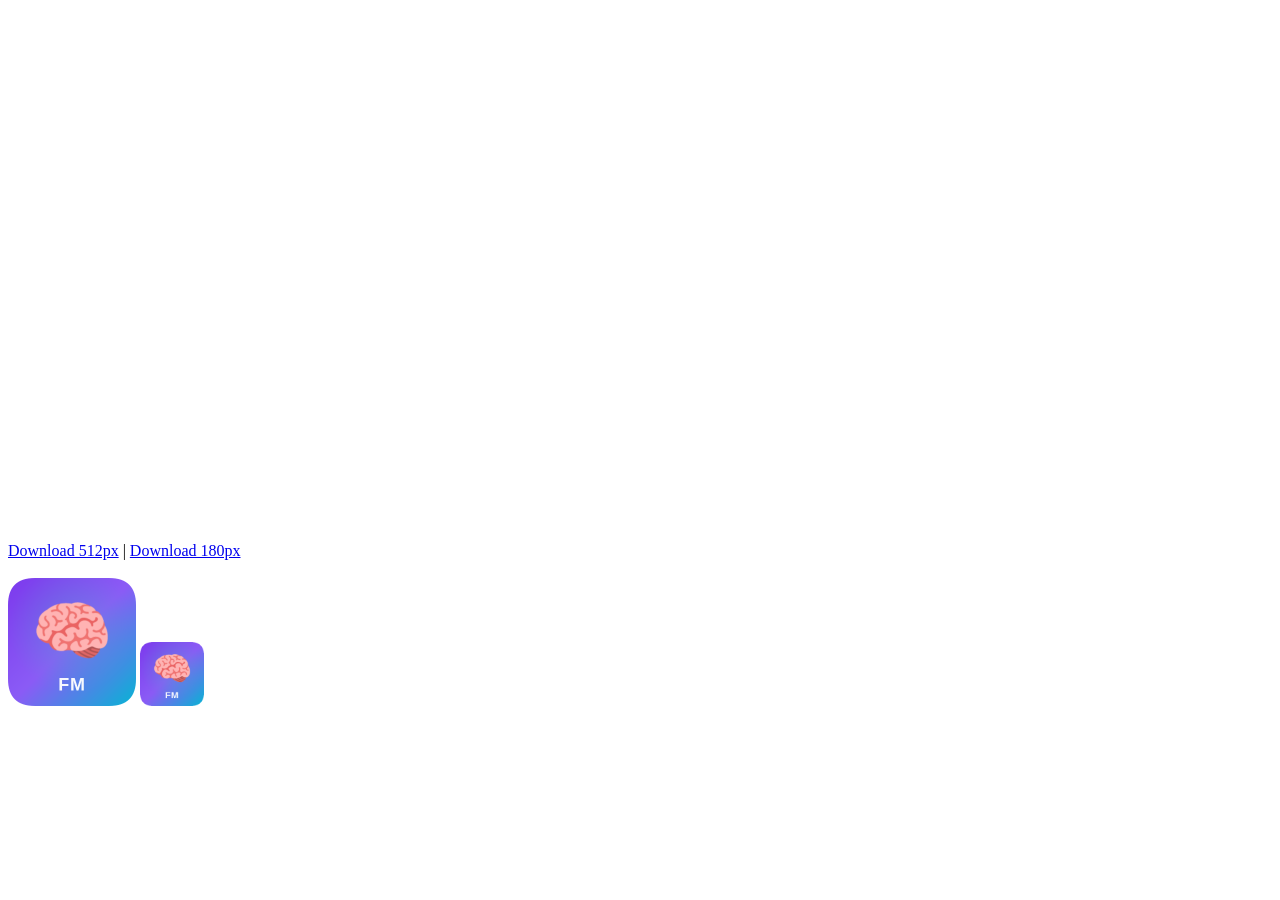
<file: generate-icon.html>
<!DOCTYPE html>
<html><body>
<canvas id="c" width="512" height="512"></canvas>
<script>
const c=document.getElementById('c'),ctx=c.getContext('2d');
// Background gradient
const bg=ctx.createLinearGradient(0,0,512,512);
bg.addColorStop(0,'#7c3aed');
bg.addColorStop(0.5,'#8b5cf6');
bg.addColorStop(1,'#06b6d4');
// Rounded rect
function roundRect(x,y,w,h,r){ctx.beginPath();ctx.moveTo(x+r,y);ctx.lineTo(x+w-r,y);ctx.quadraticCurveTo(x+w,y,x+w,y+r);ctx.lineTo(x+w,y+h-r);ctx.quadraticCurveTo(x+w,y+h,x+w-r,y+h);ctx.lineTo(x+r,y+h);ctx.quadraticCurveTo(x,y+h,x,y+h-r);ctx.lineTo(x,y+r);ctx.quadraticCurveTo(x,y,x+r,y);ctx.closePath();}
roundRect(0,0,512,512,108);
ctx.fillStyle=bg;ctx.fill();
// Glow
const glow=ctx.createRadialGradient(256,200,0,256,200,256);
glow.addColorStop(0,'rgba(0,255,170,0.2)');
glow.addColorStop(1,'rgba(0,255,170,0)');
roundRect(0,0,512,512,108);ctx.fillStyle=glow;ctx.fill();
// Emoji
ctx.font='260px Arial';ctx.textAlign='center';ctx.textBaseline='middle';
ctx.fillText('🧠',256,230);
// Text
ctx.font='900 72px Arial,sans-serif';ctx.fillStyle='rgba(255,255,255,0.95)';
ctx.letterSpacing='3px';ctx.fillText('FM',256,430);
// Download
setTimeout(()=>{
  const a=document.createElement('a');a.download='icon-512.png';a.href=c.toDataURL('image/png');
  document.body.appendChild(a);
  // Also 180px for apple-touch-icon
  const c2=document.createElement('canvas');c2.width=180;c2.height=180;
  c2.getContext('2d').drawImage(c,0,0,180,180);
  const a2=document.createElement('a');a2.download='apple-touch-icon.png';a2.href=c2.toDataURL('image/png');
  document.body.appendChild(a2);
  document.body.innerHTML+='<br><br><a href="'+a.href+'" download="icon-512.png">Download 512px</a> | <a href="'+a2.href+'" download="apple-touch-icon.png">Download 180px</a>';
  document.body.innerHTML+='<br><br><img src="'+a.href+'" width=128> <img src="'+a2.href+'" width=64>';
},500);
</script>
</body></html>
</file>
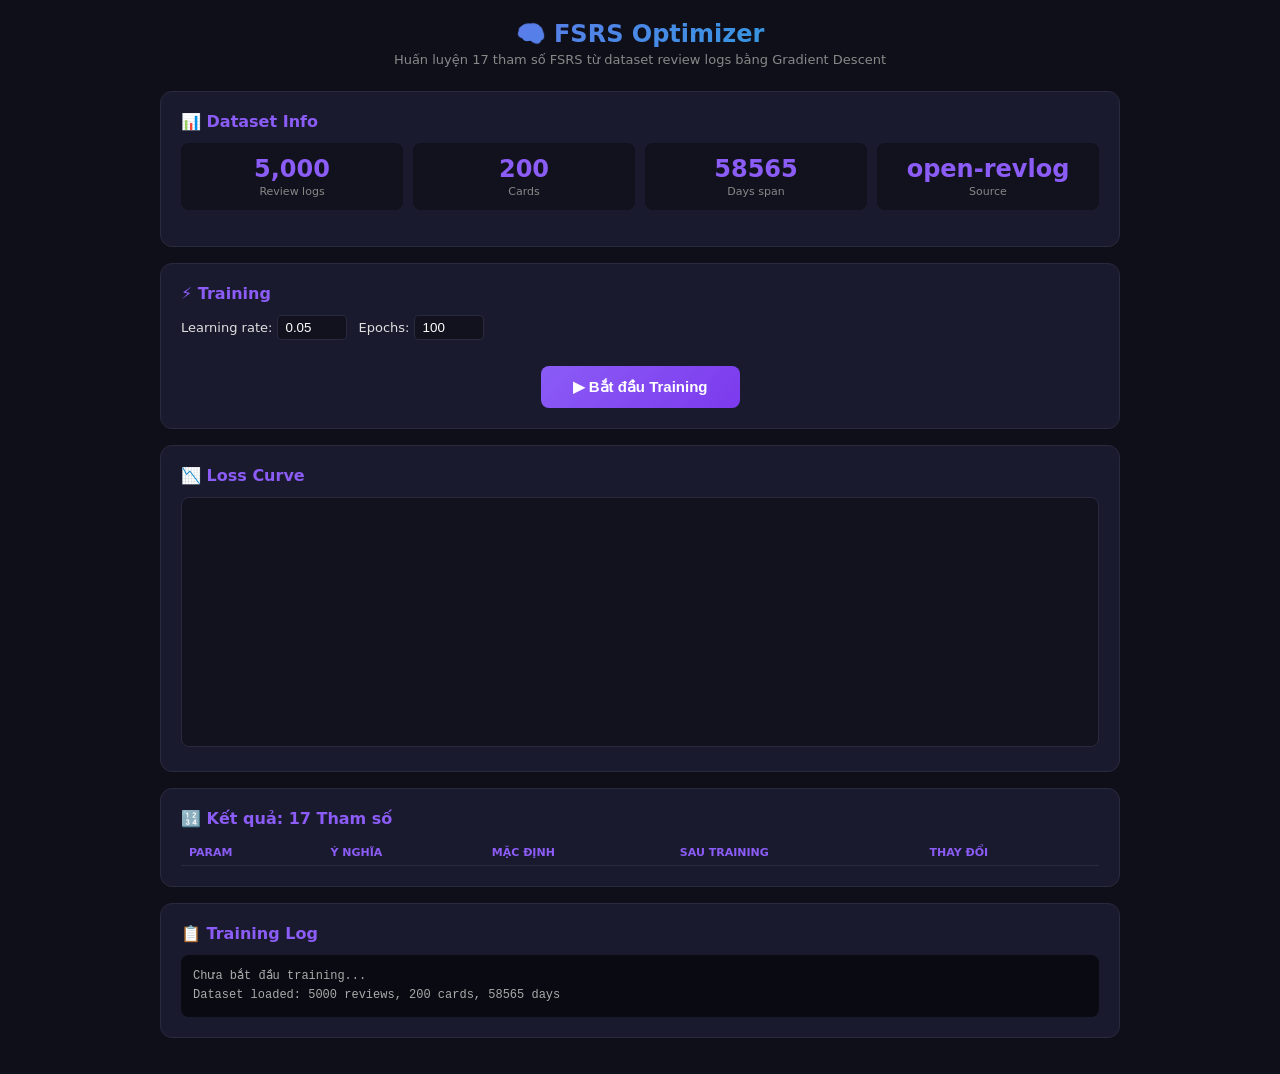
<file: datasets/fsrs-optimizer.html>
<!DOCTYPE html>
<html lang="vi">
<head>
<meta charset="UTF-8">
<meta name="viewport" content="width=device-width, initial-scale=1.0">
<title>FSRS Optimizer — Training Demo</title>
<style>
*{margin:0;padding:0;box-sizing:border-box}
body{font-family:'Inter',system-ui,sans-serif;background:#0f0f1a;color:#e0e0e0;padding:20px;max-width:1000px;margin:0 auto}
h1{text-align:center;font-size:24px;margin-bottom:4px;background:linear-gradient(135deg,#8b5cf6,#06b6d4);-webkit-background-clip:text;-webkit-text-fill-color:transparent}
.sub{text-align:center;color:#888;font-size:13px;margin-bottom:24px}
.card{background:#1a1a2e;border-radius:12px;padding:20px;margin-bottom:16px;border:1px solid #2a2a3e}
.card h2{font-size:16px;color:#8b5cf6;margin-bottom:12px}
.stats{display:grid;grid-template-columns:repeat(auto-fit,minmax(140px,1fr));gap:10px;margin-bottom:16px}
.stat{background:#12121e;border-radius:8px;padding:12px;text-align:center}
.stat .val{font-size:24px;font-weight:700;color:#8b5cf6}
.stat .label{font-size:11px;color:#888;margin-top:2px}
.btn{background:linear-gradient(135deg,#8b5cf6,#7c3aed);color:#fff;border:none;padding:12px 32px;border-radius:8px;font-size:15px;font-weight:600;cursor:pointer;display:block;margin:0 auto;transition:all .2s}
.btn:hover{transform:scale(1.03);box-shadow:0 4px 20px rgba(139,92,246,.4)}
.btn:disabled{opacity:.5;cursor:not-allowed;transform:none}
#lossCanvas{width:100%;height:250px;background:#12121e;border-radius:8px;border:1px solid #2a2a3e}
table{width:100%;border-collapse:collapse;font-size:13px}
th{text-align:left;padding:6px 8px;color:#8b5cf6;border-bottom:1px solid #2a2a3e;font-size:11px;text-transform:uppercase}
td{padding:6px 8px;border-bottom:1px solid #1a1a2e}
td.better{color:#22c55e}
td.worse{color:#ef4444}
#log{background:#0a0a12;border-radius:8px;padding:12px;font-family:'Courier New',monospace;font-size:12px;max-height:200px;overflow-y:auto;line-height:1.6;color:#aaa}
.progress{background:#1a1a2e;border-radius:4px;height:6px;margin:8px 0}
.progress-bar{background:linear-gradient(90deg,#8b5cf6,#06b6d4);height:100%;border-radius:4px;transition:width .3s}
</style>
</head>
<body>
<h1>🧠 FSRS Optimizer</h1>
<p class="sub">Huấn luyện 17 tham số FSRS từ dataset review logs bằng Gradient Descent</p>

<div class="card">
  <h2>📊 Dataset Info</h2>
  <div class="stats">
    <div class="stat"><div class="val" id="nReviews">—</div><div class="label">Review logs</div></div>
    <div class="stat"><div class="val" id="nCards">—</div><div class="label">Cards</div></div>
    <div class="stat"><div class="val" id="nDays">—</div><div class="label">Days span</div></div>
    <div class="stat"><div class="val" id="dataSource">—</div><div class="label">Source</div></div>
  </div>
</div>

<div class="card">
  <h2>⚡ Training</h2>
  <div style="display:flex;gap:12px;align-items:center;margin-bottom:12px;flex-wrap:wrap">
    <label style="font-size:13px">Learning rate: <input type="number" id="lr" value="0.05" step="0.01" min="0.001" max="1" style="width:70px;background:#12121e;border:1px solid #2a2a3e;color:#fff;padding:4px 8px;border-radius:4px"></label>
    <label style="font-size:13px">Epochs: <input type="number" id="epochs" value="100" min="10" max="1000" style="width:70px;background:#12121e;border:1px solid #2a2a3e;color:#fff;padding:4px 8px;border-radius:4px"></label>
  </div>
  <div class="progress"><div class="progress-bar" id="progressBar" style="width:0%"></div></div>
  <button class="btn" id="trainBtn" onclick="startTraining()">▶ Bắt đầu Training</button>
</div>

<div class="card">
  <h2>📉 Loss Curve</h2>
  <canvas id="lossCanvas"></canvas>
</div>

<div class="card">
  <h2>🔢 Kết quả: 17 Tham số</h2>
  <div style="overflow-x:auto">
    <table id="paramsTable">
      <tr><th>Param</th><th>Ý nghĩa</th><th>Mặc định</th><th>Sau training</th><th>Thay đổi</th></tr>
    </table>
  </div>
</div>

<div class="card">
  <h2>📋 Training Log</h2>
  <div id="log">Chưa bắt đầu training...</div>
</div>

<script>
const DEFAULT_W=[0.4072,1.1829,3.1262,15.4722,7.2102,0.5316,1.0651,0.0589,1.5747,0.1280,1.0507,29.8148,0.2800,0.2093,2.7849,0.5188,0.8511];
const PARAM_NAMES=['S₀(Again)','S₀(Hard)','S₀(Good)','S₀(Easy)','D₀ init','D₀ scale','D update','Mean reversion','S\' recall e^w8','S\' recall w9','S\' recall w10','S\' lapse w11','S\' lapse w12','S\' lapse w13','S\' lapse w14','Hard penalty','Easy bonus'];
let reviewData=[];
let trainedW=null;
let lossHistory=[];

// Load dataset
fetch('sample_revlog.json').then(r=>r.json()).then(data=>{
  reviewData=data;
  const cards=new Set(data.map(r=>r.card_id));
  const maxDay=Math.max(...data.map(r=>r.day_offset));
  document.getElementById('nReviews').textContent=data.length.toLocaleString();
  document.getElementById('nCards').textContent=cards.size;
  document.getElementById('nDays').textContent=maxDay;
  document.getElementById('dataSource').textContent='open-revlog';
  log('Dataset loaded: '+data.length+' reviews, '+cards.size+' cards, '+maxDay+' days');
});

function log(msg){
  const el=document.getElementById('log');
  el.innerHTML+='<div>'+msg+'</div>';
  el.scrollTop=el.scrollHeight;
}

function clamp(v,min,max){return Math.max(min,Math.min(max,v));}

// FSRS formulas
function retrievability(t,S){return Math.pow(1+t/(9*S),-0.5);}

function initS(w,rating){return Math.max(0.1,w[rating]);}

function initD(w,rating){return clamp(w[4]-Math.exp(w[5]*(rating-1))+1,1,10);}

function nextD(w,D,rating){
  const d0=w[4]-Math.exp(w[5]*(rating-1))+1;
  return clamp(w[7]*d0+(1-w[7])*(D-w[6]*(rating-3)),1,10);
}

function nextSRecall(w,S,D,R,rating){
  let s=S*(1+Math.exp(w[8])*(11-D)*Math.pow(S,-w[9])*(Math.exp(w[10]*(1-R))-1));
  if(rating===2)s*=w[15]; // hardPenalty
  if(rating===4)s*=w[16]; // easyBonus
  return Math.max(0.1,s);
}

function nextSLapse(w,S,D,R){
  return Math.max(0.1,w[11]*Math.pow(D,-w[12])*(Math.pow(S+1,w[13])-1)*Math.exp(w[14]*(1-R)));
}

// Compute loss for given weights
function computeLoss(w){
  const cardGroups={};
  reviewData.forEach(r=>{
    if(!cardGroups[r.card_id])cardGroups[r.card_id]=[];
    cardGroups[r.card_id].push(r);
  });

  let totalLoss=0,count=0;
  for(const cid in cardGroups){
    const reviews=cardGroups[cid];
    let S=null,D=null;
    for(let i=0;i<reviews.length;i++){
      const r=reviews[i];
      if(i===0){
        S=initS(w,r.rating-1);
        D=initD(w,r.rating);
        continue;
      }
      const t=r.elapsed_days||1;
      const R=retrievability(t,S);
      const y=r.rating>=2?1:0; // remembered or not

      // Binary cross-entropy
      const eps=1e-7;
      const Rc=clamp(R,eps,1-eps);
      totalLoss+=-(y*Math.log(Rc)+(1-y)*Math.log(1-Rc));
      count++;

      // Update S,D
      if(r.rating>=2){S=nextSRecall(w,S,D,R,r.rating);}
      else{S=nextSLapse(w,S,D,R);}
      D=nextD(w,D,r.rating);
      S=clamp(S,0.1,3650);
    }
  }
  return count>0?totalLoss/count:0;
}

// Numerical gradient
function numericalGradient(w,eps){
  const grad=new Array(17);
  const baseLoss=computeLoss(w);
  for(let i=0;i<17;i++){
    const wPlus=[...w];
    wPlus[i]+=eps;
    grad[i]=(computeLoss(wPlus)-baseLoss)/eps;
  }
  return grad;
}

// Draw loss curve
function drawLoss(){
  const canvas=document.getElementById('lossCanvas');
  const ctx=canvas.getContext('2d');
  canvas.width=canvas.offsetWidth*2;
  canvas.height=canvas.offsetHeight*2;
  ctx.scale(2,2);
  const W=canvas.offsetWidth,H=canvas.offsetHeight;

  ctx.fillStyle='#12121e';
  ctx.fillRect(0,0,W,H);

  if(lossHistory.length<2)return;
  const minL=Math.min(...lossHistory)*0.95;
  const maxL=Math.max(...lossHistory)*1.05;
  const pad={t:20,r:20,b:30,l:50};

  // Grid
  ctx.strokeStyle='#2a2a3e';ctx.lineWidth=0.5;
  for(let i=0;i<=4;i++){
    const y=pad.t+(H-pad.t-pad.b)*i/4;
    ctx.beginPath();ctx.moveTo(pad.l,y);ctx.lineTo(W-pad.r,y);ctx.stroke();
    ctx.fillStyle='#666';ctx.font='10px Inter';ctx.textAlign='right';
    ctx.fillText((maxL-(maxL-minL)*i/4).toFixed(4),pad.l-4,y+3);
  }

  // Loss line
  const gradient=ctx.createLinearGradient(0,0,W,0);
  gradient.addColorStop(0,'#8b5cf6');gradient.addColorStop(1,'#06b6d4');
  ctx.strokeStyle=gradient;ctx.lineWidth=2;
  ctx.beginPath();
  lossHistory.forEach((l,i)=>{
    const x=pad.l+(W-pad.l-pad.r)*i/(lossHistory.length-1);
    const y=pad.t+(H-pad.t-pad.b)*(1-(l-minL)/(maxL-minL));
    i===0?ctx.moveTo(x,y):ctx.lineTo(x,y);
  });
  ctx.stroke();

  // Labels
  ctx.fillStyle='#888';ctx.font='10px Inter';ctx.textAlign='center';
  ctx.fillText('Epoch 0',pad.l,H-8);
  ctx.fillText('Epoch '+lossHistory.length,W-pad.r,H-8);
  ctx.fillText('Loss',pad.l,pad.t-6);
}

async function startTraining(){
  if(!reviewData.length){log('⚠️ Dataset chưa load!');return;}
  const btn=document.getElementById('trainBtn');
  btn.disabled=true;btn.textContent='⏳ Đang training...';

  const lr=parseFloat(document.getElementById('lr').value);
  const epochs=parseInt(document.getElementById('epochs').value);
  let w=[...DEFAULT_W];
  lossHistory=[];

  log('');
  log('══════════════════════════════════');
  log('🚀 Bắt đầu training FSRS');
  log('Learning rate: '+lr+' | Epochs: '+epochs);
  log('Dataset: '+reviewData.length+' reviews');
  log('══════════════════════════════════');

  const initLoss=computeLoss(w);
  lossHistory.push(initLoss);
  log('Epoch 0 — Loss: '+initLoss.toFixed(6));

  for(let e=1;e<=epochs;e++){
    await new Promise(r=>setTimeout(r,0)); // yield to UI

    const grad=numericalGradient(w,1e-4);
    for(let i=0;i<17;i++){
      w[i]-=lr*grad[i];
    }
    // Clamp params
    for(let i=0;i<4;i++)w[i]=clamp(w[i],0.01,100);
    w[4]=clamp(w[4],1,10);w[5]=clamp(w[5],0.01,5);
    w[6]=clamp(w[6],0.01,5);w[7]=clamp(w[7],0,1);
    for(let i=8;i<15;i++)w[i]=clamp(w[i],0.001,50);
    w[15]=clamp(w[15],0.01,3);w[16]=clamp(w[16],0.01,3);

    const loss=computeLoss(w);
    lossHistory.push(loss);

    const pct=Math.round(e/epochs*100);
    document.getElementById('progressBar').style.width=pct+'%';

    if(e%10===0||e===epochs){
      log('Epoch '+e+' — Loss: '+loss.toFixed(6)+' (Δ='+(lossHistory[lossHistory.length-2]-loss).toFixed(6)+')');
      drawLoss();
    }
  }

  trainedW=w;
  const finalLoss=lossHistory[lossHistory.length-1];
  log('══════════════════════════════════');
  log('✅ Training hoàn tất!');
  log('Loss: '+initLoss.toFixed(6)+' → '+finalLoss.toFixed(6)+' (giảm '+(((initLoss-finalLoss)/initLoss)*100).toFixed(1)+'%)');
  log('══════════════════════════════════');

  updateParamsTable(w);
  drawLoss();
  btn.disabled=false;btn.textContent='🔄 Train lại';
}

function updateParamsTable(w){
  const table=document.getElementById('paramsTable');
  table.innerHTML='<tr><th>Param</th><th>Ý nghĩa</th><th>Mặc định</th><th>Sau training</th><th>Thay đổi</th></tr>';
  for(let i=0;i<17;i++){
    const diff=w[i]-DEFAULT_W[i];
    const pct=(diff/DEFAULT_W[i]*100).toFixed(1);
    const cls=Math.abs(diff)<0.001?'':(diff>0?'better':'worse');
    const sign=diff>0?'+':'';
    table.innerHTML+=`<tr><td>w[${i}]</td><td>${PARAM_NAMES[i]}</td><td>${DEFAULT_W[i].toFixed(4)}</td><td>${w[i].toFixed(4)}</td><td class="${cls}">${sign}${diff.toFixed(4)} (${sign}${pct}%)</td></tr>`;
  }
}
</script>
</body>
</html>
</file>
